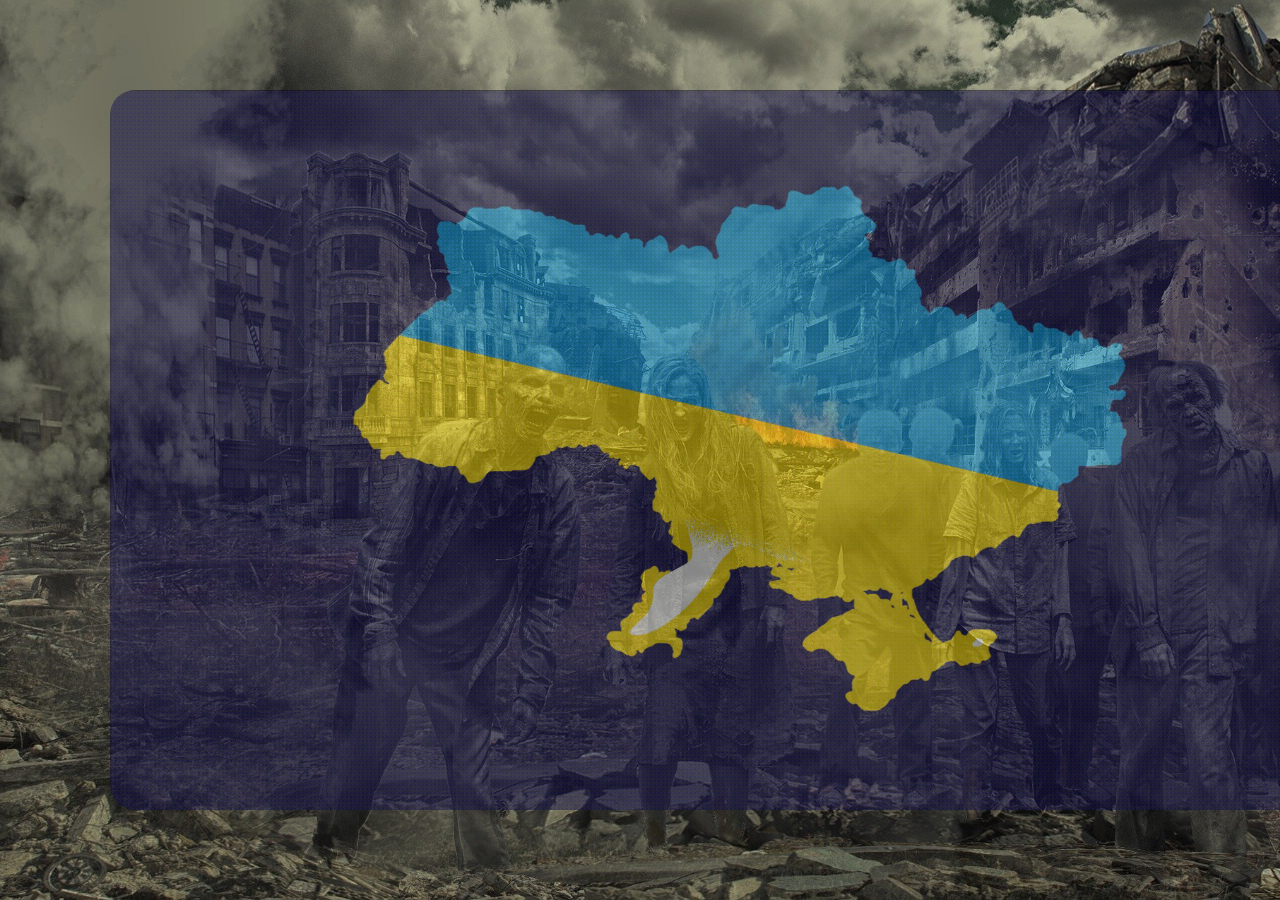
<file: index.html>
<!DOCTYPE html>
<html lang="en">

<head>
	<meta charset="UTF-8">
	<meta name="viewport" content="width=device-width, initial-scale=1.0">
	<title>UA vs zombies</title>
	<link rel="stylesheet" href="https://cdnjs.cloudflare.com/ajax/libs/animate.css/4.1.1/animate.min.css" />
	<link rel="shortcut icon" href="./battle.png" type="image/x-icon">
	<link rel="stylesheet" href="style.css">
</head>

<body>
	<div class="container">
		<div class="start-screen">
			<div class="text-box">
				<h1 class="text">Дорогий фронтенд-розробнику!</h1>
				<p class="text">На Україну насувається ціла хмара зомбі...</p>
				<p class="text">Перемогти їх можна тільки командами FLEXBOX...</p>
				<p class="text">Уся надія і сподівання на твої вміння...</p>
				<a href="./level_01.html" class="button">Битва</a>
			</div>
			<img src="./level_01/ukraina-dove.webp" alt="" class="start-img">
		</div>
	</div>
	<script src="script.js"></script>
</body>

</html>
</file>
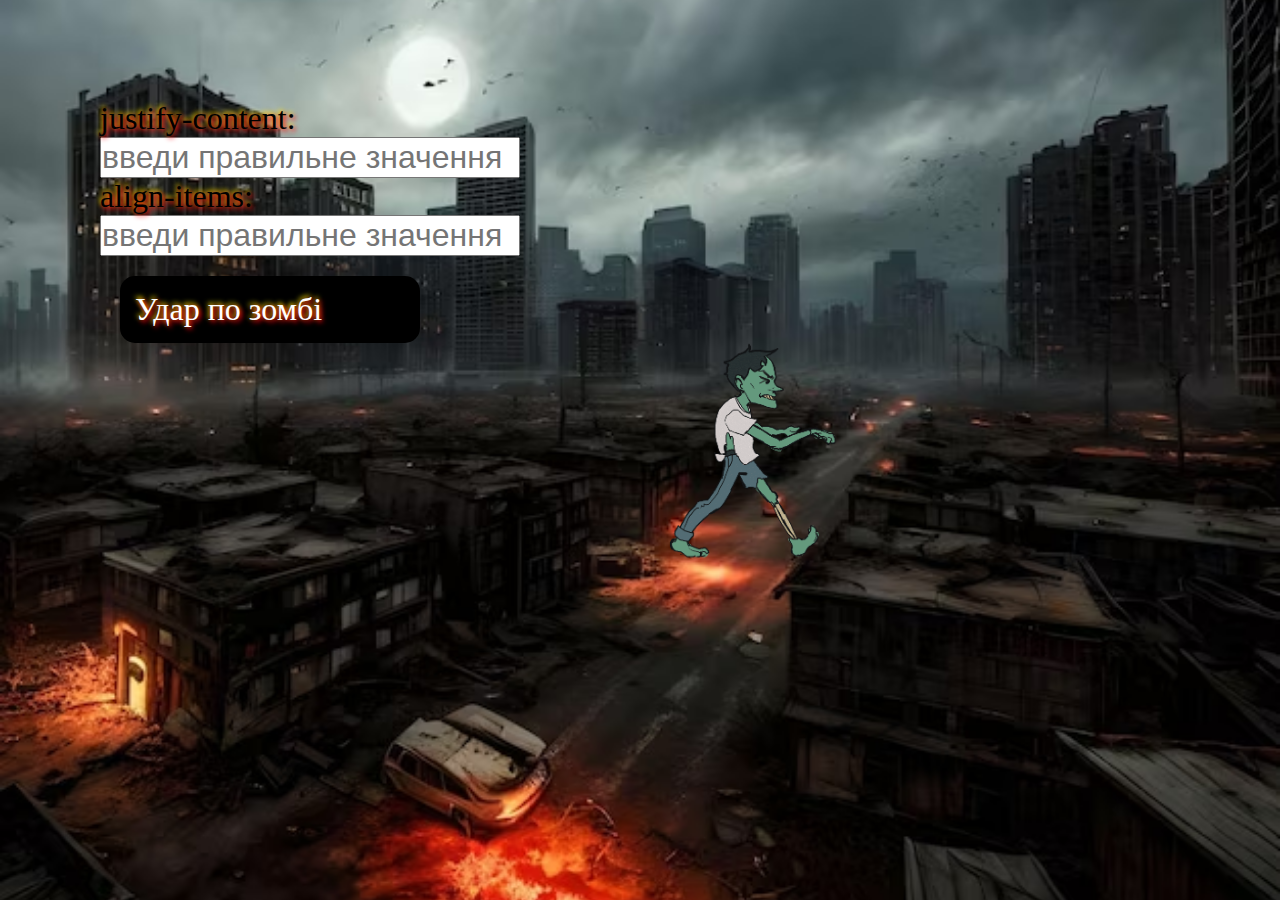
<file: level_01.html>
<!DOCTYPE html>
<html lang="en">

<head>
	<meta charset="UTF-8">
	<meta name="viewport" content="width=device-width, initial-scale=1.0">
	<title>UA vs zombies</title>
	<link rel="stylesheet" href="https://cdnjs.cloudflare.com/ajax/libs/animate.css/4.1.1/animate.min.css" />
	<link rel="shortcut icon" href="./battle.png" type="image/x-icon">
	<link rel="stylesheet" href="level_01.css">
</head>

<body>
	<div class="container">
		<div class="battle">
			<div class="fire">
				<img src="./level_01/вибух.gif" alt="" class="bomb">
			</div>
			<div class="text-box">
				<label for="text1">justify-content:</label>
			  <input name="text1" placeholder="введи правильне значення">
				<label for="text2">align-items:</label>
			  <input name="text2" placeholder="введи правильне значення">
				<div class="button">Удар по зомбі</div>
				<a href="./level_02.html" class="exit">Пройти далі</a>
			</div>

			<img src="./level_01/zombie.gif" alt="" class="zombie">
		</div>
	</div>
	<script src="level_01.js"></script>
</body>

</html>
</file>
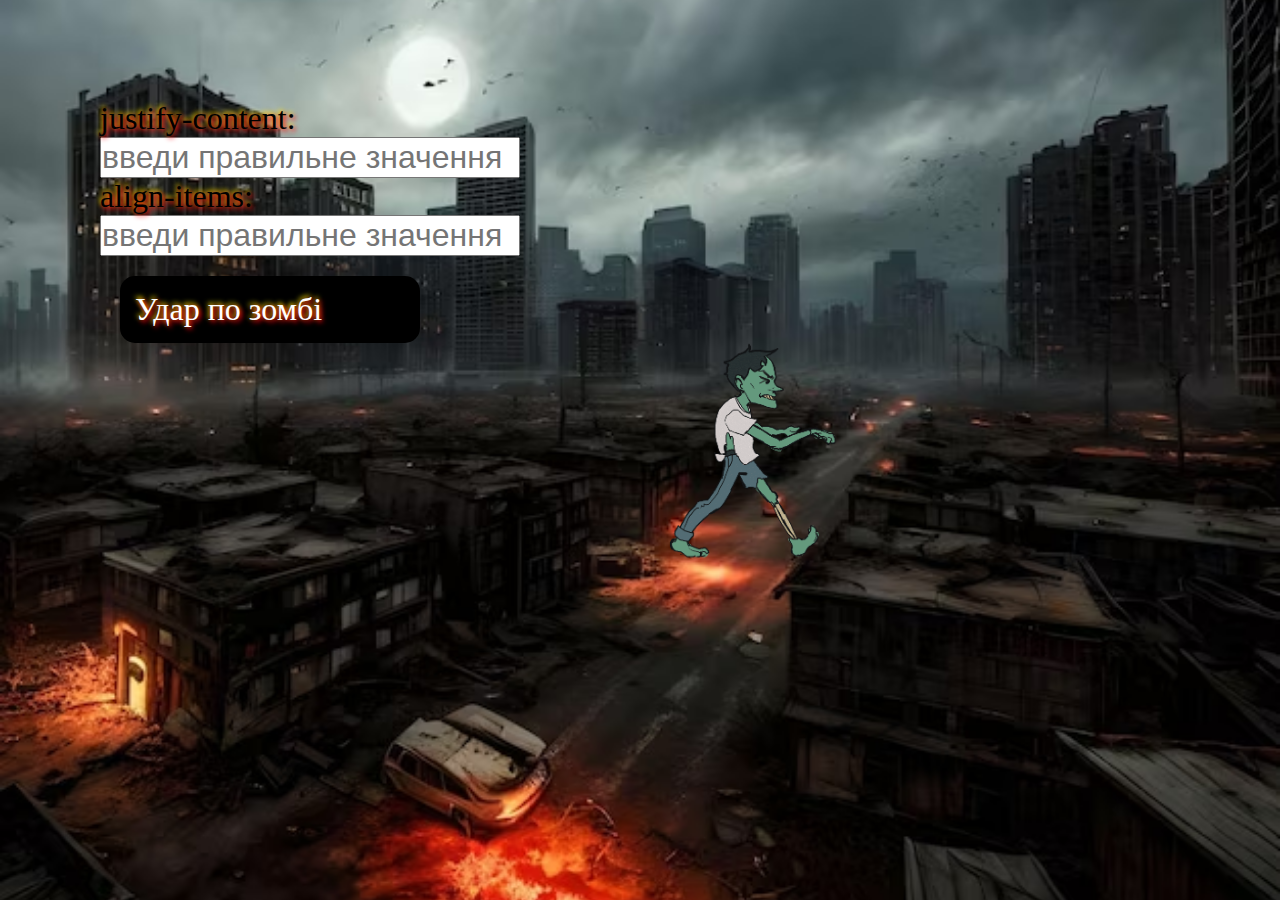
<file: level_02.html>
<!DOCTYPE html>
<html lang="en">

<head>
	<meta charset="UTF-8">
	<meta name="viewport" content="width=device-width, initial-scale=1.0">
	<title>UA vs zombies</title>
	<link rel="stylesheet" href="https://cdnjs.cloudflare.com/ajax/libs/animate.css/4.1.1/animate.min.css" />
	<link rel="shortcut icon" href="./battle.png" type="image/x-icon">
	<link rel="stylesheet" href="level_01.css">
</head>

<body>
	<div class="container">
		<div class="battle">
			<div class="fire">
				<img src="./level_01/вибух.gif" alt="" class="bomb">
			</div>
			<div class="text-box">
				<label for="text1">justify-content:</label>
			  <input name="text1" placeholder="введи правильне значення">
				<label for="text2">align-items:</label>
			  <input name="text2" placeholder="введи правильне значення">
				<div class="button">Удар по зомбі</div>
				<a href="" class="exit">Пройти далі</a>
			</div>

			<img src="./level_01/zombie.gif" alt="" class="zombie">
		</div>
	</div>
	<script src="level_01.js"></script>
</body>

</html>
</file>
<file: style.css>
body{
	background-image: url(./level_01/walking-dead-1666584_1920.jpg);
	background-size: cover;
	margin: 0;
}
.container{
	width: 1500px;
	margin: 0 auto;
	height: 100vh;
}
.start-screen{
	display: flex;
	justify-content: center;
	align-items: center;
	width: 100%;
	height: 100vh;
}
.start-img{
	position: absolute;
	height: 80%;
	border-radius: 25px;
	opacity: 0.5;
}

.text-box{
	flex-direction: column;
	justify-content: space-between;
	font-size: 32px;
	position: absolute;
	z-index: 1;
	text-shadow: 2px 2px 5px rgb(255, 0, 17),
	-1px -2px 5px rgb(255, 234, 0);
	animation: pulse;
  animation-duration: 10s;
	animation-iteration-count: infinite;
	animation-direction: alternate;
	display: none;
}
.text-box *{
	transition: 1.5s;
}
.text:nth-child(1){
font-size: 2.2em;
display: none;
color: rgb(223, 242, 5);
}

.text{
font-size: 1.2em;
text-indent: 60px;
color: white;
display: none;
}
.button{
	display: none;
	padding: 15px;
	background: #000;
	border-radius: 15px;
	align-self: center;
	color: white;
}
</file>
<file: level_01.css>
*{
	margin: 0;
	padding: 0;
	box-sizing: border-box;
}
body{
	background-image: url(./level_01/illustration-apocalyptique-lave-batiments-ville-abandonnes-pleine-lune_343801-1809.avif);
	background-size: cover;
	background-position: center;
	background-attachment: fixed;
	margin: 0;
}
.container{
	width: 1500px;
	margin: 0 auto;
	height: 100vh;
}
.battle{
	display: flex;
	position: relative;
	justify-content: center;
	align-items: center;
	width: 100%;
	height: 100vh;
}
.fire{
	position: absolute;
	display: flex;
	justify-content: flex-start;
	align-items: flex-start;
	width: 100%;
	height: 100vh;
}
.bomb{
	display: none;
}
.zombie{
	width: 300px;
}
label{
	display: block;
	font-size: 2rem;
}
input{
	display: block;
	font-size: 2rem;
	width: 420px;
}
.text-box{
	flex-direction: column;
	position: absolute;
	left: 100px;
	top: 100px;
	justify-content: center;
	font-size: 32px;
	position: absolute;
	z-index: 1;
	text-shadow: 2px 2px 5px rgb(255, 0, 17),
	-1px -2px 5px rgb(255, 234, 0);
	animation: pulse;
  animation-duration: 10s;
	animation-iteration-count: infinite;
	animation-direction: alternate;
}

.button{
	padding: 15px;
	background: #000;
	border-radius: 15px;
	align-self: center;
	color: white;
	cursor: pointer;
	margin: 20px;
	width: 300px;
}
.exit{
	padding: 15px;
	background: #20e206;
	border-radius: 15px;
	align-self: center;
	color: white;
	cursor: pointer;
	margin: 20px;
	width: 300px;
	display: none;
}
</file>
